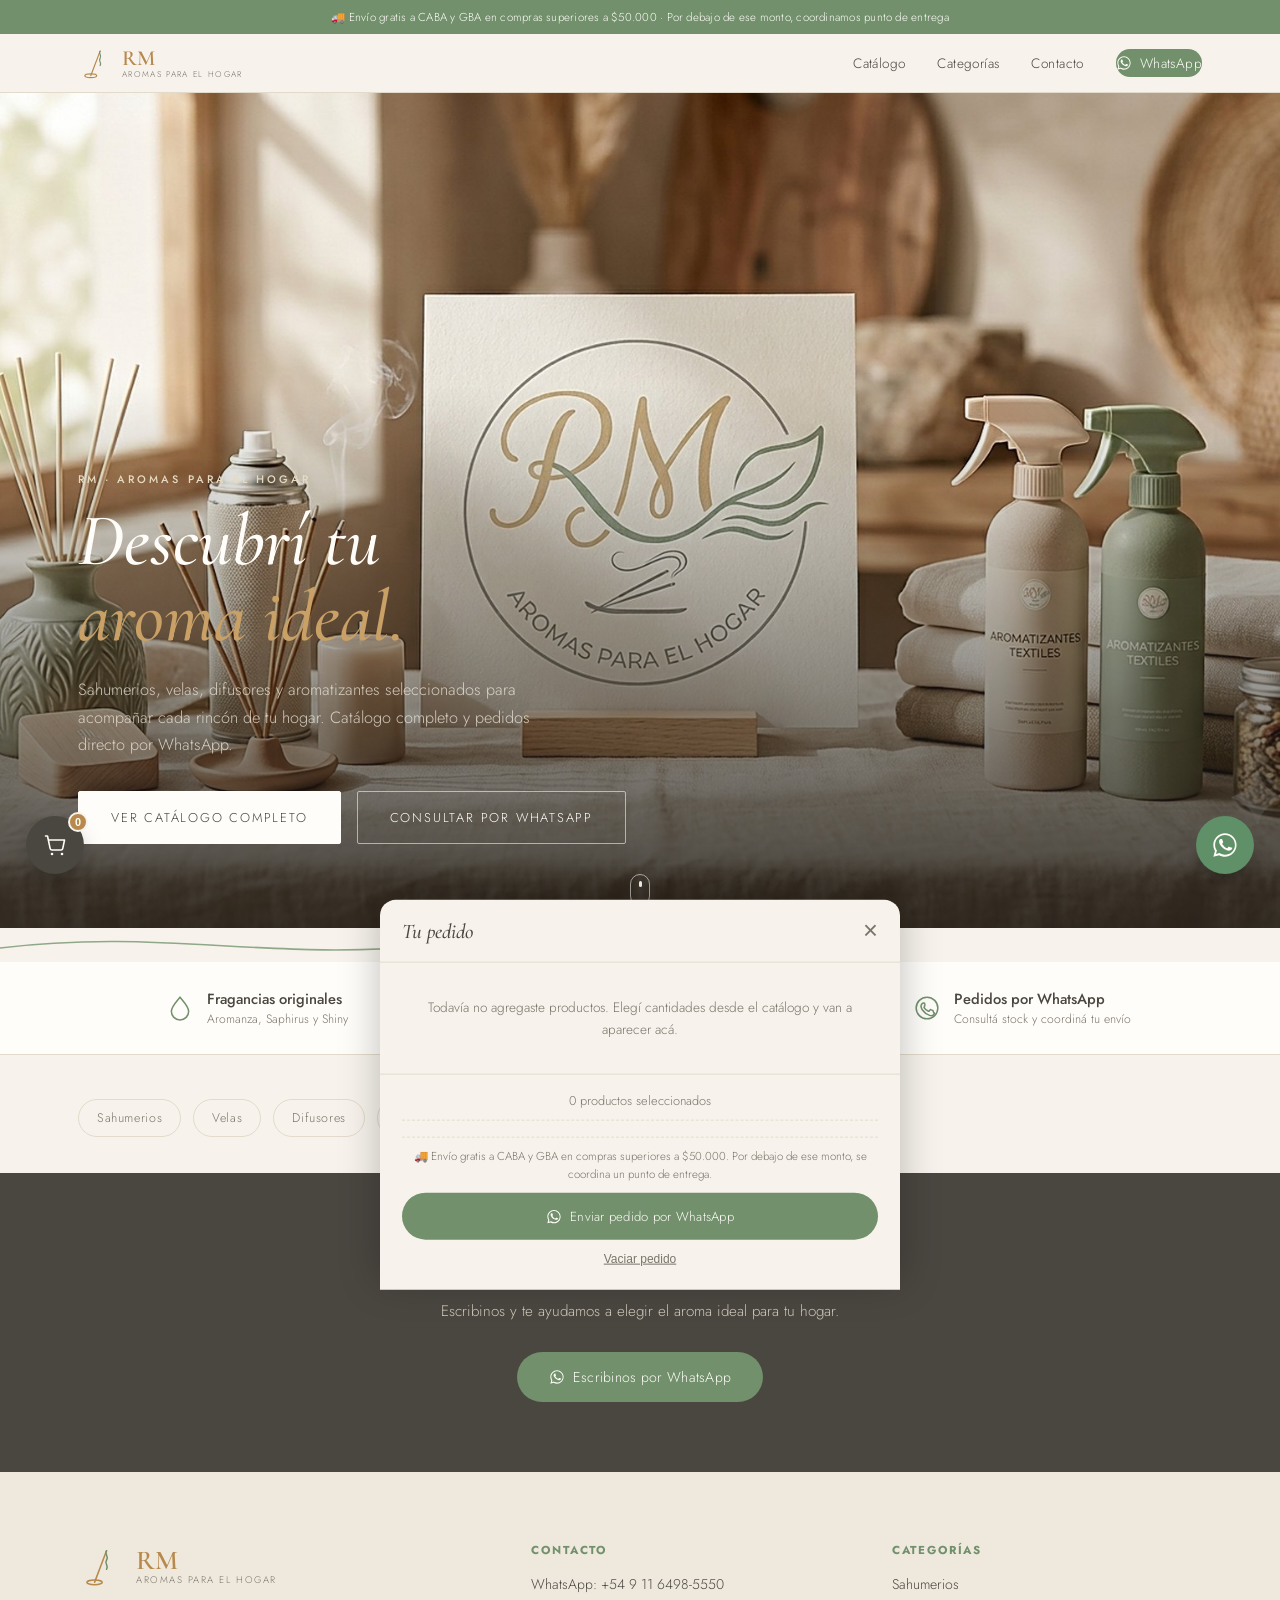
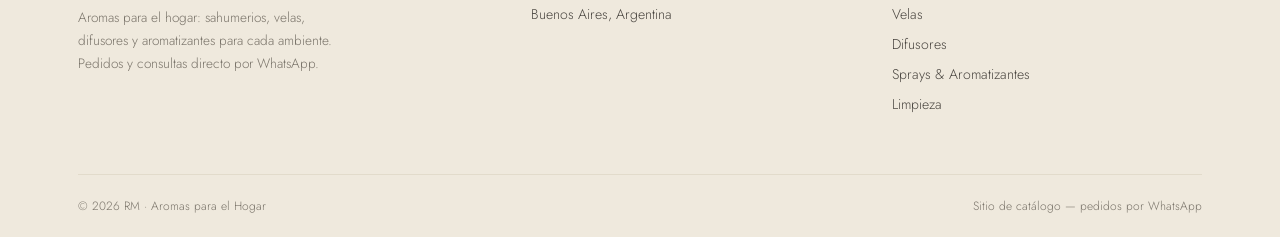
<file: index.html>
<!DOCTYPE html>
<html lang="es-AR">
<head>
<meta charset="UTF-8">
<meta name="viewport" content="width=device-width, initial-scale=1.0">
<title>RM · Aromas para el Hogar</title>
<link rel="preconnect" href="https://fonts.googleapis.com">
<link href="https://fonts.googleapis.com/css2?family=Cormorant+Garamond:ital,wght@0,400;0,500;0,600;1,500&family=Jost:wght@300;400;500;600&display=swap" rel="stylesheet">
<link rel="stylesheet" href="css/style.css">
</head>
<body>

<div class="announce-bar">🚚 Envío gratis a CABA y GBA en compras superiores a $50.000 · Por debajo de ese monto, coordinamos punto de entrega</div>

<!-- ============ HEADER ============ -->
<header>
  <div class="nav">
    <a href="#" class="brand">
      <span class="brand-icon">
        <svg viewBox="0 0 40 44" width="34" height="38" fill="none" xmlns="http://www.w3.org/2000/svg">
          <ellipse cx="15" cy="37" rx="7" ry="2.2" style="stroke:var(--gold-deep)" stroke-width="1.4"/>
          <line x1="15" y1="37" x2="26" y2="8" style="stroke:var(--gold-deep)" stroke-width="1.4" stroke-linecap="round"/>
          <path d="M26 8c-2.5 3 2.5 4.5 0 8.5s2.5 4.5 0 8.5" style="stroke:var(--sage-deep)" stroke-width="1.4" stroke-linecap="round" fill="none"/>
        </svg>
      </span>
      <span class="brand-text">
        <span class="rm">RM</span>
        <span class="sub">Aromas para el Hogar</span>
      </span>
    </a>
    <button class="burger" id="burger" aria-label="Abrir menú"><span></span><span></span><span></span></button>
    <nav class="links" id="navLinks">
      <a href="#catalogo">Catálogo</a>
      <a href="#categorias">Categorías</a>
      <a href="#contacto">Contacto</a>
      <a class="wa-btn" id="navWaBtn" href="#" target="_blank" rel="noopener">
        <svg viewBox="0 0 24 24" width="16" height="16"><path d="M17.5 14.4c-.3-.1-1.6-.8-1.9-.9-.2-.1-.4-.1-.6.1-.2.3-.7.9-.8 1-.1.2-.3.2-.6.1-.3-.2-1.2-.5-2.3-1.5-.9-.8-1.4-1.7-1.6-2-.1-.3 0-.4.1-.6.1-.1.3-.3.4-.5.1-.1.2-.3.2-.4.1-.2 0-.4 0-.5-.1-.1-.6-1.5-.8-2-.2-.5-.4-.4-.6-.4h-.5c-.2 0-.5.1-.7.3-.2.3-.9.9-.9 2.2s1 2.6 1.1 2.7c.1.2 1.9 3 4.7 4.1.7.3 1.2.4 1.6.6.7.2 1.3.2 1.8.1.5-.1 1.6-.7 1.9-1.3.2-.6.2-1.1.2-1.2-.1-.2-.3-.2-.5-.3z"/><path d="M12 2C6.5 2 2 6.5 2 12c0 1.9.5 3.6 1.4 5.1L2 22l5-1.3c1.4.8 3.1 1.3 4.9 1.3 5.5 0 10-4.5 10-10S17.5 2 12 2zm0 18.3c-1.6 0-3.1-.4-4.4-1.2l-.3-.2-3 .8.8-2.9-.2-.3c-.9-1.4-1.4-3-1.4-4.6 0-4.7 3.8-8.5 8.5-8.5s8.5 3.8 8.5 8.5-3.8 8.4-8.5 8.4z"/></svg>
        WhatsApp
      </a>
    </nav>
  </div>
</header>

<!-- ============ HERO — PANTALLA COMPLETA ============ -->
<section class="hero-full">
  <div class="hero-content">
    <span class="eyebrow">RM · Aromas para el Hogar</span>
    <h1>Descubrí tu<br><em>aroma ideal.</em></h1>
    <p>Sahumerios, velas, difusores y aromatizantes seleccionados para acompañar cada rincón de tu hogar. Catálogo completo y pedidos directo por WhatsApp.</p>
    <div class="hero-ctas">
      <a href="#catalogo" class="btn-primary">Ver catálogo completo</a>
      <a href="#" class="btn-ghost hero-wa-link" target="_blank" rel="noopener">Consultar por WhatsApp</a>
    </div>
  </div>
  <div class="scroll-cue"></div>
</section>

<svg class="smoke-divider" viewBox="0 0 1180 34" preserveAspectRatio="none">
  <path d="M0 20 C 150 0, 250 34, 400 17 S 650 0, 800 18 S 1050 30, 1180 12"/>
</svg>

<!-- ============ STRIP ============ -->
<section class="strip">
  <div class="wrap">
    <div class="strip-item">
      <svg viewBox="0 0 24 24" width="26" height="26" fill="none" stroke-width="1.4"><path d="M12 2C7 8 4 11 4 15a8 8 0 0016 0c0-4-3-7-8-13z"/></svg>
      <div><div class="t">Fragancias originales</div><div class="d">Aromanza, Saphirus y Shiny</div></div>
    </div>
    <div class="strip-item">
      <svg viewBox="0 0 24 24" width="26" height="26" fill="none" stroke-width="1.4"><path d="M3 12l3-8h12l3 8M3 12v7a1 1 0 001 1h16a1 1 0 001-1v-7M3 12h18"/></svg>
      <div><div class="t">Catálogo completo</div><div class="d">Todas las categorías en un solo lugar</div></div>
    </div>
    <div class="strip-item">
      <svg viewBox="0 0 24 24" width="26" height="26" fill="none" stroke-width="1.4"><path d="M17.5 14.4c-.3-.1-1.6-.8-1.9-.9-.5-.2-.6 0-.8.3-.2.3-.7.9-.9 1.1-.2.2-.3.2-.6.1-1.5-.6-2.9-1.7-4-3.4-.1-.3 0-.4.1-.6l.4-.5c.1-.2.1-.3 0-.5C10.5 9.6 10 8.3 9.8 7.8c-.2-.4-.4-.4-.6-.4h-.5c-.5 0-1 .3-1.3.7-1.5 1.7-.9 3.9.4 5.7 1.8 2.6 3.7 4 6.6 5 .9.3 1.7.3 2.3.2.7-.1 1.6-.7 1.9-1.3.2-.6.2-1.1.1-1.3-.1-.1-.3-.2-.6-.2z"/><circle cx="12" cy="12" r="10"/></svg>
      <div><div class="t">Pedidos por WhatsApp</div><div class="d">Consultá stock y coordiná tu envío</div></div>
    </div>
  </div>
</section>

<!-- ============ CATEGORY QUICK NAV ============ -->
<nav class="catnav" id="categorias">
  <a href="#cat-sahumerios">Sahumerios</a>
  <a href="#cat-velas">Velas</a>
  <a href="#cat-difusores">Difusores</a>
  <a href="#cat-sprays">Sprays & Aromatizantes</a>
  <a href="#cat-limpieza">Limpieza</a>
</nav>

<!-- ============ CATALOGO ============ -->
<main id="catalogo"></main>

<!-- ============ CTA BANNER ============ -->
<section class="cta-banner">
  <div class="wrap">
    <h2>¿No encontrás lo que buscás?</h2>
    <p>Escribinos y te ayudamos a elegir el aroma ideal para tu hogar.</p>
    <a href="#" class="wa-btn cta-wa-link" target="_blank" rel="noopener">
      <svg viewBox="0 0 24 24" width="16" height="16"><path d="M17.5 14.4c-.3-.1-1.6-.8-1.9-.9-.2-.1-.4-.1-.6.1-.2.3-.7.9-.8 1-.1.2-.3.2-.6.1-.3-.2-1.2-.5-2.3-1.5-.9-.8-1.4-1.7-1.6-2-.1-.3 0-.4.1-.6.1-.1.3-.3.4-.5.1-.1.2-.3.2-.4.1-.2 0-.4 0-.5-.1-.1-.6-1.5-.8-2-.2-.5-.4-.4-.6-.4h-.5c-.2 0-.5.1-.7.3-.2.3-.9.9-.9 2.2s1 2.6 1.1 2.7c.1.2 1.9 3 4.7 4.1.7.3 1.2.4 1.6.6.7.2 1.3.2 1.8.1.5-.1 1.6-.7 1.9-1.3.2-.6.2-1.1.2-1.2-.1-.2-.3-.2-.5-.3z"/><path d="M12 2C6.5 2 2 6.5 2 12c0 1.9.5 3.6 1.4 5.1L2 22l5-1.3c1.4.8 3.1 1.3 4.9 1.3 5.5 0 10-4.5 10-10S17.5 2 12 2zm0 18.3c-1.6 0-3.1-.4-4.4-1.2l-.3-.2-3 .8.8-2.9-.2-.3c-.9-1.4-1.4-3-1.4-4.6 0-4.7 3.8-8.5 8.5-8.5s8.5 3.8 8.5 8.5-3.8 8.4-8.5 8.4z"/></svg>
      Escribinos por WhatsApp
    </a>
  </div>
</section>

<!-- ============ FOOTER ============ -->
<footer id="contacto">
  <div class="wrap">
    <div class="foot-grid">
      <div class="foot-brand">
        <div class="foot-brand-mark">
          <span class="brand-icon">
            <svg viewBox="0 0 40 44" width="34" height="38" fill="none" xmlns="http://www.w3.org/2000/svg">
              <ellipse cx="15" cy="37" rx="7" ry="2.2" style="stroke:var(--gold-deep)" stroke-width="1.4"/>
              <line x1="15" y1="37" x2="26" y2="8" style="stroke:var(--gold-deep)" stroke-width="1.4" stroke-linecap="round"/>
              <path d="M26 8c-2.5 3 2.5 4.5 0 8.5s2.5 4.5 0 8.5" style="stroke:var(--sage-deep)" stroke-width="1.4" stroke-linecap="round" fill="none"/>
            </svg>
          </span>
          <span class="brand-text">
            <span class="rm">RM</span>
            <span class="sub">Aromas para el Hogar</span>
          </span>
        </div>
        <p>Aromas para el hogar: sahumerios, velas, difusores y aromatizantes para cada ambiente. Pedidos y consultas directo por WhatsApp.</p>
      </div>
      <div class="foot-col">
        <h4>Contacto</h4>
        <a href="#" class="foot-wa-link" target="_blank" rel="noopener">WhatsApp: +54 9 11 6498-5550</a>
        <p>Buenos Aires, Argentina</p>
      </div>
      <div class="foot-col">
        <h4>Categorías</h4>
        <a href="#cat-sahumerios">Sahumerios</a>
        <a href="#cat-velas">Velas</a>
        <a href="#cat-difusores">Difusores</a>
        <a href="#cat-sprays">Sprays & Aromatizantes</a>
        <a href="#cat-limpieza">Limpieza</a>
      </div>
    </div>
    <div class="foot-bottom">
      <span>© 2026 RM · Aromas para el Hogar</span>
      <span>Sitio de catálogo — pedidos por WhatsApp</span>
    </div>
  </div>
</footer>

<a href="#" class="float-wa" id="floatWa" target="_blank" rel="noopener" aria-label="Consultar por WhatsApp">
  <svg viewBox="0 0 24 24" width="24" height="24"><path d="M17.5 14.4c-.3-.1-1.6-.8-1.9-.9-.2-.1-.4-.1-.6.1-.2.3-.7.9-.8 1-.1.2-.3.2-.6.1-.3-.2-1.2-.5-2.3-1.5-.9-.8-1.4-1.7-1.6-2-.1-.3 0-.4.1-.6.1-.1.3-.3.4-.5.1-.1.2-.3.2-.4.1-.2 0-.4 0-.5-.1-.1-.6-1.5-.8-2-.2-.5-.4-.4-.6-.4h-.5c-.2 0-.5.1-.7.3-.2.3-.9.9-.9 2.2s1 2.6 1.1 2.7c.1.2 1.9 3 4.7 4.1.7.3 1.2.4 1.6.6.7.2 1.3.2 1.8.1.5-.1 1.6-.7 1.9-1.3.2-.6.2-1.1.2-1.2-.1-.2-.3-.2-.5-.3z"/><path d="M12 2C6.5 2 2 6.5 2 12c0 1.9.5 3.6 1.4 5.1L2 22l5-1.3c1.4.8 3.1 1.3 4.9 1.3 5.5 0 10-4.5 10-10S17.5 2 12 2zm0 18.3c-1.6 0-3.1-.4-4.4-1.2l-.3-.2-3 .8.8-2.9-.2-.3c-.9-1.4-1.4-3-1.4-4.6 0-4.7 3.8-8.5 8.5-8.5s8.5 3.8 8.5 8.5-3.8 8.4-8.5 8.4z"/></svg>
</a>

<!-- ============ BOTÓN FLOTANTE DE PEDIDO ============ -->
<button class="float-cart" id="floatCart" aria-label="Ver mi pedido">
  <svg viewBox="0 0 24 24" width="24" height="24" fill="none" stroke="currentColor" stroke-width="1.6" stroke-linecap="round" stroke-linejoin="round">
    <circle cx="9" cy="21" r="1.3" fill="currentColor" stroke="none"/>
    <circle cx="19" cy="21" r="1.3" fill="currentColor" stroke="none"/>
    <path d="M2.5 3h2l2.6 12.4a2 2 0 002 1.6h8.7a2 2 0 002-1.6L21.5 7H6"/>
  </svg>
  <span class="cart-badge" id="cartBadge">0</span>
</button>

<!-- ============ PANEL / DRAWER DE PEDIDO ============ -->
<div class="cart-overlay" id="cartOverlay"></div>
<div class="cart-drawer" id="cartDrawer">
  <div class="cart-drawer-head">
    <h3>Tu pedido</h3>
    <button class="cart-close" id="cartClose" aria-label="Cerrar">&times;</button>
  </div>
  <div class="cart-drawer-body" id="cartBody">
    <p class="cart-empty">Todavía no agregaste productos. Elegí cantidades desde el catálogo y van a aparecer acá.</p>
  </div>
  <div class="cart-drawer-foot" id="cartFoot" hidden>
    <div class="cart-summary"><span id="cartCount">0</span> productos seleccionados</div>
    <div class="cart-totals" id="cartTotals"></div>
    <p class="cart-shipping">🚚 Envío gratis a CABA y GBA en compras superiores a $50.000. Por debajo de ese monto, se coordina un punto de entrega.</p>
    <a href="#" class="wa-btn cart-send-wa" id="cartSendWa" target="_blank" rel="noopener">
      <svg viewBox="0 0 24 24" width="16" height="16"><path d="M17.5 14.4c-.3-.1-1.6-.8-1.9-.9-.2-.1-.4-.1-.6.1-.2.3-.7.9-.8 1-.1.2-.3.2-.6.1-.3-.2-1.2-.5-2.3-1.5-.9-.8-1.4-1.7-1.6-2-.1-.3 0-.4.1-.6.1-.1.3-.3.4-.5.1-.1.2-.3.2-.4.1-.2 0-.4 0-.5-.1-.1-.6-1.5-.8-2-.2-.5-.4-.4-.6-.4h-.5c-.2 0-.5.1-.7.3-.2.3-.9.9-.9 2.2s1 2.6 1.1 2.7c.1.2 1.9 3 4.7 4.1.7.3 1.2.4 1.6.6.7.2 1.3.2 1.8.1.5-.1 1.6-.7 1.9-1.3.2-.6.2-1.1.2-1.2-.1-.2-.3-.2-.5-.3z"/><path d="M12 2C6.5 2 2 6.5 2 12c0 1.9.5 3.6 1.4 5.1L2 22l5-1.3c1.4.8 3.1 1.3 4.9 1.3 5.5 0 10-4.5 10-10S17.5 2 12 2zm0 18.3c-1.6 0-3.1-.4-4.4-1.2l-.3-.2-3 .8.8-2.9-.2-.3c-.9-1.4-1.4-3-1.4-4.6 0-4.7 3.8-8.5 8.5-8.5s8.5 3.8 8.5 8.5-3.8 8.4-8.5 8.4z"/></svg>
      Enviar pedido por WhatsApp
    </a>
    <button class="cart-clear" id="cartClear">Vaciar pedido</button>
  </div>
</div>

<script src="js/script.js"></script>
</body>
</html>
</file>
<file: css/style.css>
:root{
    --gold:#c9a066;
    --gold-deep:#b7894c;
    --sage:#8fa888;
    --sage-deep:#71906b;
    --cream:#f7f3ec;
    --cream-2:#efe9dd;
    --ink:#4a4640;
    --ink-soft:#7a746a;
    --line:#e2dbcb;
    --white:#fffdf9;
  }
  *{box-sizing:border-box; margin:0; padding:0;}
  html{scroll-behavior:smooth;}
  body{
    font-family:'Jost', sans-serif;
    background:var(--cream);
    color:var(--ink);
    font-weight:300;
    -webkit-font-smoothing:antialiased;
    overflow-x:hidden;
  }
  h1,h2,h3,.serif{
    font-family:'Cormorant Garamond', serif;
    font-weight:500;
    color:var(--ink);
  }
  a{text-decoration:none; color:inherit;}
  img{display:block; max-width:100%;}
  .wrap{max-width:1180px; margin:0 auto; padding:0 28px;}

  /* ---------- ANNOUNCE BAR ---------- */
  .announce-bar{
    background:var(--sage-deep); color:var(--white);
    text-align:center; font-size:.72rem; letter-spacing:.02em;
    padding:9px 16px; line-height:1.4;
  }
  .eyebrow{
    font-family:'Jost',sans-serif;
    text-transform:uppercase;
    letter-spacing:.28em;
    font-size:.68rem;
    color:var(--sage-deep);
    font-weight:500;
  }

  /* ---------- SMOKE DIVIDER (signature element) ---------- */
  .smoke-divider{width:100%; display:block; height:34px; margin:0 auto;}
  .smoke-divider path{
    fill:none; stroke:var(--sage); stroke-width:1.6; stroke-linecap:round;
    stroke-dasharray:600; stroke-dashoffset:600;
    animation:draw 2.4s ease forwards;
  }
  @keyframes draw{to{stroke-dashoffset:0;}}

  /* ---------- NAV ---------- */
  header{
    position:sticky; top:0; z-index:100;
    background:rgba(247,243,236,.95);
    backdrop-filter:blur(8px);
    border-bottom:1px solid var(--line);
  }
  .nav{
    display:flex; align-items:center; justify-content:space-between;
    padding:10px 28px; max-width:1180px; margin:0 auto;
  }
  .brand{display:flex; align-items:center; gap:10px;}
  .brand-icon{width:34px; height:38px; flex-shrink:0;}
  .brand-icon svg{width:100%; height:100%;}
  .brand-text{display:flex; flex-direction:column; line-height:1.05;}
  .brand-text .rm{font-family:'Cormorant Garamond',serif; font-size:1.35rem; color:var(--gold-deep); font-weight:600; letter-spacing:.01em;}
  .brand-text .sub{font-size:.52rem; letter-spacing:.16em; text-transform:uppercase; color:var(--ink-soft);}
  .foot-brand-mark{display:flex; align-items:center; gap:14px; margin-bottom:16px;}
  .foot-brand-mark .brand-icon{width:44px; height:48px;}
  .foot-brand-mark .brand-text .rm{font-size:1.7rem;}
  .foot-brand-mark .brand-text .sub{font-size:.6rem;}
  nav.links{display:flex; gap:32px; align-items:center;}
  nav.links a{font-size:.85rem; letter-spacing:.03em; color:var(--ink); position:relative; padding:4px 0;}
  nav.links a:not(.wa-btn)::after{
    content:''; position:absolute; left:0; bottom:0; width:0; height:1px; background:var(--sage-deep);
    transition:width .3s ease;
  }
  nav.links a:not(.wa-btn):hover::after{width:100%;}
  .wa-btn{
    display:flex; align-items:center; gap:8px;
    background:var(--sage-deep); color:var(--white)!important;
    padding:10px 20px; border-radius:30px; font-size:.82rem; letter-spacing:.02em;
    transition:background .25s ease, transform .25s ease;
    white-space:nowrap;
  }
  .wa-btn:hover{background:#5f7a5a; transform:translateY(-1px);}
  .wa-btn svg{width:16px; height:16px; fill:var(--white);}
  .burger{display:none; flex-direction:column; gap:5px; cursor:pointer; background:none; border:none;}
  .burger span{width:24px; height:1.5px; background:var(--ink);}

  /* ---------- HERO — PANTALLA COMPLETA ---------- */
  .hero-full{
    position:relative;
    height:calc(100vh - 65px);
    min-height:520px;
    width:100%;
    background-image:url('../images/hero.jpg');
    background-size:cover;
    background-position:center 42%;
    display:flex;
    align-items:flex-end;
  }
  .hero-full::before{
    content:'';
    position:absolute; inset:0;
    background:linear-gradient(180deg, rgba(38,34,28,0) 35%, rgba(30,27,22,.82) 100%);
  }
  .hero-content{
    position:relative; z-index:2;
    max-width:1180px; margin:0 auto; width:100%;
    padding:0 28px 84px;
    color:var(--white);
  }
  .hero-content .eyebrow{color:#e6dbc2; margin-bottom:16px; display:inline-block;}
  .hero-content h1{
    font-size:clamp(2.6rem, 6vw, 4.6rem);
    line-height:1.04;
    margin-bottom:20px;
    font-style:italic;
    color:var(--white);
  }
  .hero-content h1 em{color:var(--gold); font-style:italic;}
  .hero-content p{
    font-size:1.02rem; color:#efe9dccc; max-width:460px; margin-bottom:32px; line-height:1.7;
  }
  .hero-ctas{display:flex; gap:16px; flex-wrap:wrap;}
  .btn-primary{
    background:var(--white); color:var(--ink); padding:16px 32px; border-radius:2px;
    font-size:.8rem; letter-spacing:.14em; text-transform:uppercase;
    transition:all .25s ease;
    border:1px solid var(--white);
  }
  .btn-primary:hover{background:transparent; color:var(--white);}
  .btn-ghost{
    padding:16px 32px; border-radius:2px; font-size:.8rem; letter-spacing:.14em; text-transform:uppercase;
    border:1px solid rgba(255,255,255,.55); color:var(--white);
    transition:all .25s ease;
  }
  .btn-ghost:hover{border-color:var(--white); background:rgba(255,255,255,.1);}
  .scroll-cue{
    position:absolute; bottom:22px; left:50%; transform:translateX(-50%); z-index:2;
    width:20px; height:32px; border:1px solid rgba(255,255,255,.6); border-radius:12px;
  }
  .scroll-cue::after{
    content:''; position:absolute; top:6px; left:50%; width:3px; height:6px; margin-left:-1.5px;
    background:#fff; border-radius:2px; animation:cue 1.8s ease infinite;
  }
  @keyframes cue{0%{opacity:1; transform:translateY(0);} 70%{opacity:0; transform:translateY(10px);} 100%{opacity:0;}}

  /* ---------- STRIP ---------- */
  .strip{
    border-bottom:1px solid var(--line);
    background:var(--white);
  }
  .strip .wrap{
    display:grid; grid-template-columns:repeat(3,1fr); gap:24px;
    padding:26px 28px;
  }
  .strip-item{display:flex; align-items:center; gap:14px; justify-content:center; text-align:left;}
  .strip-item svg{width:26px; height:26px; flex-shrink:0; stroke:var(--sage-deep);}
  .strip-item .t{font-size:.92rem; color:var(--ink); font-weight:500;}
  .strip-item .d{font-size:.76rem; color:var(--ink-soft);}

  /* ---------- CATEGORY QUICK NAV ---------- */
  .catnav{
    max-width:1180px; margin:44px auto 0; padding:0 28px;
    display:flex; gap:12px; overflow-x:auto; scrollbar-width:none;
    padding-bottom:6px;
  }
  .catnav::-webkit-scrollbar{display:none;}
  .catnav a{
    flex-shrink:0; font-size:.78rem; letter-spacing:.05em; padding:9px 18px;
    border:1px solid var(--line); border-radius:30px; color:var(--ink-soft);
    transition:all .25s ease; white-space:nowrap;
  }
  .catnav a:hover{border-color:var(--sage-deep); color:var(--sage-deep); background:var(--white);}

  /* ---------- CATALOGO ---------- */
  #catalogo{padding-top:30px;}
  .category{padding:76px 0; scroll-margin-top:80px;}
  .category:nth-child(even){background:var(--cream-2);}
  .cat-head{
    display:grid; grid-template-columns:.85fr 1.15fr; gap:52px; align-items:center;
    margin-bottom:52px;
  }
  .cat-head.reverse{grid-template-columns:1.15fr .85fr;}
  .cat-head.reverse .cat-photo{order:2;}
  .cat-photo{border-radius:4px; overflow:hidden; box-shadow:0 20px 45px -18px rgba(74,70,64,.3);}
  .cat-photo img{width:100%; height:100%; object-fit:cover; aspect-ratio:4/3;}
  .cat-icon-box{
    width:100%; aspect-ratio:4/3; border-radius:4px; background:var(--white);
    border:1px solid var(--line);
    display:flex; align-items:center; justify-content:center;
  }
  .cat-icon-box svg{width:38%; height:38%; stroke:var(--gold-deep); fill:none;}
  .cat-info .num{font-family:'Cormorant Garamond',serif; font-size:.85rem; color:var(--sage-deep); letter-spacing:.1em;}
  .cat-info h2{font-size:2.3rem; margin:8px 0 16px; font-style:italic;}
  .cat-info p{color:var(--ink-soft); line-height:1.75; font-size:.96rem; max-width:460px;}

  .subgroups{display:flex; flex-direction:column; gap:14px;}
  .subgroup{
    background:var(--white); border:1px solid var(--line); border-radius:4px; overflow:hidden;
  }
  .subgroup-head{
    width:100%; display:flex; align-items:center; gap:14px;
    padding:16px 18px; background:none; border:none; cursor:pointer; text-align:left;
  }
  .subgroup-media{
    width:48px; height:48px; border-radius:50%; overflow:hidden; flex-shrink:0;
    background:var(--cream-2); border:1px solid var(--line);
    display:flex; align-items:center; justify-content:center;
  }
  .subgroup-media img{width:100%; height:100%; object-fit:cover;}
  .subgroup-media svg{width:52%; height:52%; stroke:var(--gold-deep); fill:none;}
  .subgroup-title-wrap{flex-grow:1;}
  .subgroup-name{font-family:'Cormorant Garamond',serif; font-size:1.15rem; font-weight:600;}
  .subgroup-count{font-size:.72rem; color:var(--ink-soft);}
  .subgroup-count.has-items{color:var(--sage-deep);}
  .chev{
    width:20px; height:20px; flex-shrink:0; stroke:var(--ink-soft); fill:none; stroke-width:1.6;
    transition:transform .3s ease;
  }
  .subgroup.open .chev{transform:rotate(180deg);}
  .subgroup-body{
    max-height:0; overflow:hidden; transition:max-height .35s ease;
    border-top:1px solid transparent;
  }
  .subgroup.open .subgroup-body{border-top:1px solid var(--line);}
  .subgroup-desc{font-size:.83rem; color:var(--ink-soft); padding:14px 18px 0; line-height:1.6;}
  .item-list{list-style:none; padding:6px 18px 16px;}
  .item-row{
    display:flex; align-items:center; gap:12px;
    padding:12px 0; border-bottom:1px solid var(--cream-2);
  }
  .item-row:last-child{border-bottom:none;}
  .item-thumb{
    width:40px; height:40px; border-radius:6px; overflow:hidden; flex-shrink:0;
    background:var(--cream-2); border:1px solid var(--line);
  }
  .item-thumb img{width:100%; height:100%; object-fit:cover;}
  .item-info{display:flex; flex-direction:column; gap:2px; min-width:0; flex-grow:1;}
  .item-name{font-size:.9rem; color:var(--ink);}
  .item-price{font-size:.78rem; color:var(--gold-deep); font-family:'Cormorant Garamond',serif;}
  .qty-control{display:flex; align-items:center; gap:0; flex-shrink:0;}
  .qty-btn{
    width:30px; height:30px; border-radius:50%; border:1px solid var(--sage);
    background:var(--white); color:var(--sage-deep); font-size:1rem; line-height:1;
    display:flex; align-items:center; justify-content:center; cursor:pointer;
    transition:all .2s ease;
  }
  .qty-btn:hover{background:var(--sage-deep); color:var(--white);}
  .qty-val{width:30px; text-align:center; font-size:.9rem; font-variant-numeric:tabular-nums;}
  .item-row.active .item-name{color:var(--sage-deep); font-weight:500;}

  /* ---------- CTA BANNER ---------- */
  .cta-banner{
    background:var(--ink); color:var(--white);
    padding:70px 0; text-align:center; position:relative; overflow:hidden;
  }
  .cta-banner h2{color:var(--white); font-size:2.2rem; font-style:italic; margin-bottom:14px;}
  .cta-banner p{color:#cfc8ba; margin-bottom:30px; font-size:.95rem;}
  .cta-banner .wa-btn{display:inline-flex; padding:15px 32px; font-size:.88rem;}

  /* ---------- CONTACT / FOOTER ---------- */
  footer{background:var(--cream-2); padding-top:70px;}
  .foot-grid{
    display:grid; grid-template-columns:1.3fr 1fr 1fr; gap:50px;
    padding-bottom:50px; border-bottom:1px solid var(--line);
  }
  .foot-brand img{height:52px; margin-bottom:14px;}
  .foot-brand p{color:var(--ink-soft); font-size:.85rem; line-height:1.7; max-width:280px;}
  .foot-col h4{font-size:.72rem; text-transform:uppercase; letter-spacing:.16em; color:var(--sage-deep); margin-bottom:16px;}
  .foot-col a, .foot-col p{display:block; font-size:.88rem; color:var(--ink); margin-bottom:10px;}
  .foot-col a:hover{color:var(--sage-deep);}
  .foot-bottom{
    display:flex; justify-content:space-between; align-items:center;
    padding:22px 0; font-size:.75rem; color:var(--ink-soft); flex-wrap:wrap; gap:10px;
  }

  /* ---------- FLOATING WHATSAPP ---------- */
  .float-wa{
    position:fixed; bottom:26px; right:26px; z-index:200;
    width:58px; height:58px; border-radius:50%; background:#5f9067;
    display:flex; align-items:center; justify-content:center;
    box-shadow:0 10px 24px -6px rgba(0,0,0,.35);
    transition:transform .25s ease;
  }
  .float-wa:hover{transform:scale(1.08);}
  .float-wa svg{width:28px; height:28px; fill:var(--white);}

  /* ---------- FLOATING CART ---------- */
  .float-cart{
    position:fixed; bottom:26px; left:26px; z-index:200;
    width:58px; height:58px; border-radius:50%; background:var(--ink);
    display:flex; align-items:center; justify-content:center;
    box-shadow:0 10px 24px -6px rgba(0,0,0,.35);
    border:none; cursor:pointer; transition:transform .25s ease;
  }
  .float-cart:hover{transform:scale(1.08);}
  .float-cart svg{width:24px; height:24px; color:var(--white);}
  .cart-badge{
    position:absolute; top:-4px; right:-4px; min-width:20px; height:20px; padding:0 5px;
    border-radius:10px; background:var(--gold-deep); color:var(--white);
    font-size:.68rem; font-weight:600; display:flex; align-items:center; justify-content:center;
    border:2px solid var(--cream); transition:transform .2s ease;
  }
  .cart-badge.bump{transform:scale(1.3);}

  /* ---------- CART OVERLAY + DRAWER ---------- */
  .cart-overlay{
    position:fixed; inset:0; background:rgba(30,27,22,.5); z-index:299;
    opacity:0; visibility:hidden; transition:opacity .3s ease;
  }
  .cart-overlay.open{opacity:1; visibility:visible;}
  .cart-drawer{
    position:fixed; left:0; right:0; bottom:0; z-index:300;
    background:var(--cream); border-radius:16px 16px 0 0;
    max-width:520px; margin:0 auto;
    max-height:82vh; display:flex; flex-direction:column;
    transform:translateY(100%); transition:transform .35s ease;
    box-shadow:0 -10px 40px rgba(0,0,0,.25);
  }
  .cart-drawer.open{transform:translateY(0);}
  .cart-drawer-head{
    display:flex; align-items:center; justify-content:space-between;
    padding:18px 22px; border-bottom:1px solid var(--line); flex-shrink:0;
  }
  .cart-drawer-head h3{font-size:1.3rem; font-style:italic;}
  .cart-close{background:none; border:none; font-size:1.6rem; line-height:1; color:var(--ink-soft); cursor:pointer;}
  .cart-drawer-body{padding:10px 22px; overflow-y:auto; flex-grow:1;}
  .cart-empty{font-size:.85rem; color:var(--ink-soft); padding:24px 0; text-align:center; line-height:1.6;}
  .cart-row{
    display:flex; align-items:center; justify-content:space-between; gap:10px;
    padding:12px 0; border-bottom:1px solid var(--line);
  }
  .cart-row-info{min-width:0;}
  .cart-row-name{font-size:.88rem; color:var(--ink);}
  .cart-row-sub{font-size:.72rem; color:var(--ink-soft);}
  .cart-row-remove{background:none; border:none; color:var(--ink-soft); font-size:1.1rem; cursor:pointer; padding:0 4px;}
  .cart-drawer-foot{
    padding:16px 22px 22px; border-top:1px solid var(--line); flex-shrink:0;
    display:flex; flex-direction:column; gap:10px;
  }
  .cart-summary{font-size:.8rem; color:var(--ink-soft); text-align:center;}
  .cart-totals{
    display:flex; flex-direction:column; align-items:center; gap:2px;
    padding:8px 0; border-top:1px dashed var(--line); border-bottom:1px dashed var(--line);
  }
  .cart-total-amount{font-family:'Cormorant Garamond',serif; font-size:1.5rem; color:var(--gold-deep); font-weight:600;}
  .cart-total-note{font-size:.72rem; color:var(--ink-soft);}
  .cart-shipping{font-size:.72rem; color:var(--ink-soft); text-align:center; line-height:1.5; padding:0 6px;}
  .cart-send-wa{justify-content:center; width:100%; padding:14px 20px;}
  .cart-clear{
    background:none; border:none; font-size:.75rem; color:var(--ink-soft);
    text-decoration:underline; cursor:pointer; text-align:center; padding:2px 0;
  }

  /* ---------- RESPONSIVE ---------- */
  @media (max-width:900px){
    nav.links{
      position:fixed; top:64px; left:0; right:0; background:var(--white);
      flex-direction:column; padding:24px 28px; gap:20px;
      border-bottom:1px solid var(--line);
      transform:translateY(-130%); transition:transform .3s ease; opacity:0;
    }
    nav.links.open{transform:translateY(0); opacity:1;}
    .burger{display:flex;}
    .hero-full{height:88vh;}
    .hero-content{padding-bottom:56px;}
    .hero-ctas{flex-direction:column; align-items:stretch;}
    .strip .wrap{grid-template-columns:1fr; text-align:center;}
    .strip-item{justify-content:center;}
    .cat-head, .cat-head.reverse{grid-template-columns:1fr;}
    .cat-head.reverse .cat-photo{order:0;}
    .foot-grid{grid-template-columns:1fr; gap:36px;}
  }
  @media (prefers-reduced-motion: reduce){
    .smoke-divider path{animation:none; stroke-dashoffset:0;}
    .scroll-cue::after{animation:none;}
    html{scroll-behavior:auto;}
  }
</file>
